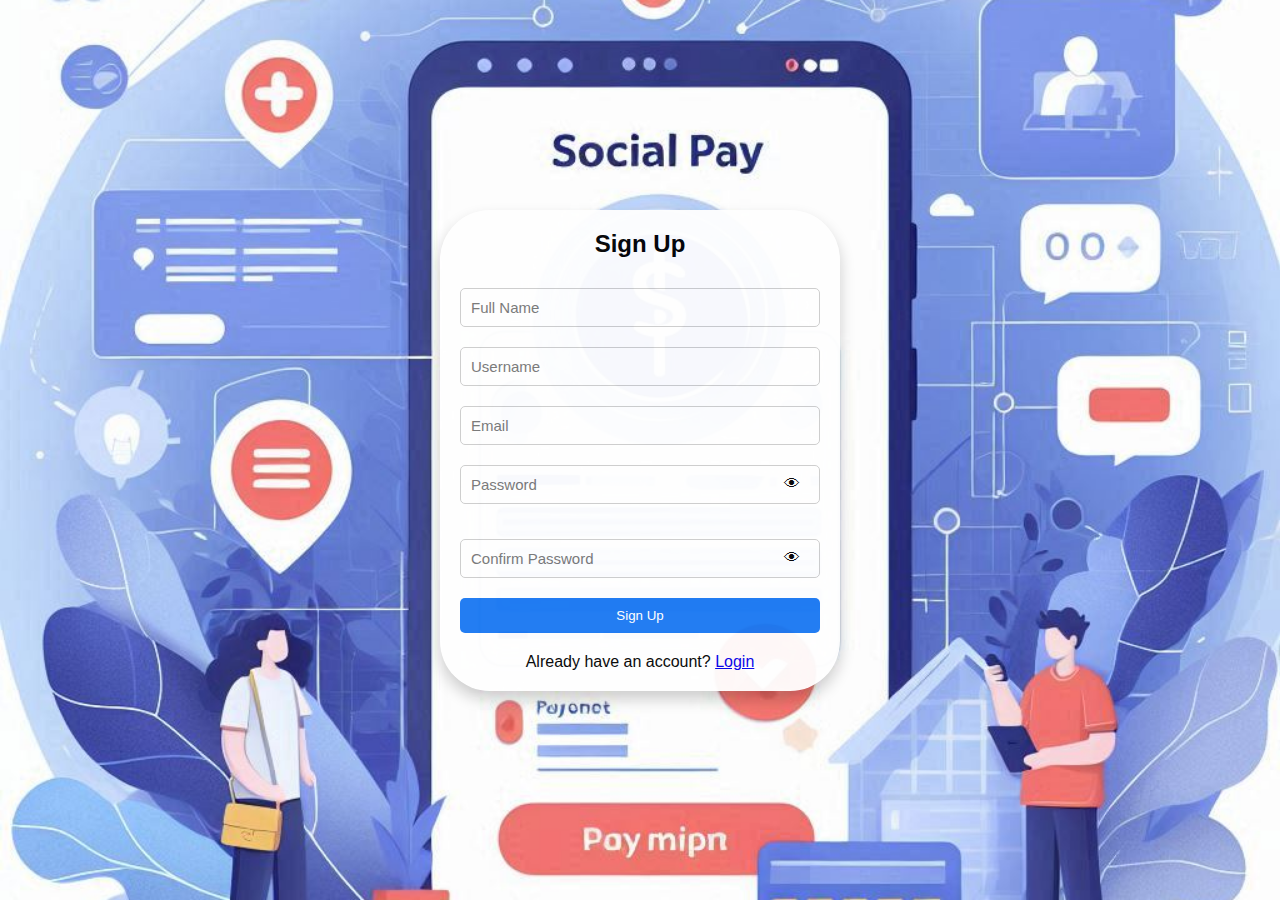
<file: pages/signup.html>
<!DOCTYPE html>
<html lang="en">
<head>
    <meta charset="UTF-8">
    <meta name="viewport" content="width=device-width, initial-scale=1.0">
    <title>Sign Up</title>
    <link rel="stylesheet" href="/styles/signup.css">
</head>
<body>
    <div class="container">
        <h2>Sign Up</h2>
        <form id="signupForm">
            <input type="text" id="fullname" placeholder="Full Name" required>
            
            <input type="text" id="username" placeholder="Username" required>
           
            <input type="email" id="email" placeholder="Email" required>
            
            <div class="password-wrapper">
                <input type="password" id="password" placeholder="Password" required>
                <span id="togglePassword" class="eye-icon">&#128065;</span>
            </div>
            <div id="passwordStrength"></div>
            <div class="password-wrapper">
                <input type="password" id="confirmPassword" placeholder="Confirm Password" required>
                <span id="toggleConfirmPassword" class="eye-icon">&#128065;</span>
            </div>
            
            <button type="submit" class="green-button">Sign Up</button>
        </form>
        <p>Already have an account? <a href="/pages/login.html">Login</a></p>
    </div>
    <script src="/scripts/signup.js"></script>
</body>
</html>
</file>
<file: styles/signup.css>
/* General Reset */
* {
  margin: 0;
  padding: 0;
  box-sizing: border-box;
  font-family: Arial, sans-serif;
}

body {
  display: flex;
  justify-content: center;
  align-items: center;
  height: 100vh;
  background: url('/assets/images/landing-bg.png') no-repeat center center fixed;
  opacity: 0.95;
  background-size: cover;
  background-attachment: fixed;
}

.container {
  width: 70%;
  max-width: 400px;
  min-width: 300px;
  height: auto;
  background-color: #fff;
  border-radius: 50px;
  padding: 20px;
  box-shadow: 0px 8px 15px rgba(0, 0, 0, 0.2);
  text-align: center;
}

h2 {
  margin-bottom: 20px;
}

form {
  display: flex;
  flex-direction: column;;
}

label {
  margin-bottom: 5px;
  text-align: left;
}

.password-wrapper {
  position: relative;
}

input[type="text"],
input[type="email"],
input[type="password"] {
  width: 100%;
  padding: 10px;
  border: 1px solid #ccc;
  border-radius: 5px;
  padding-left: 10px; /* Space for the eye icon */
  margin-top: 10px;
  margin-bottom: 10px;
  font-weight: some;
  font-size: 15px;
}

.eye-icon {
  position: absolute;
  right: 10px;
  top: 50%;
  transform: translateY(-50%);
  cursor: pointer;
  transition: transform 0.2s ease;
  padding-right: 10px; /* Space for the eye icon */
}

.eye-icon.animated {
  transform: translateY(-50%) scale(1.2);
}

#passwordStrength {
  text-align: left;
  margin-bottom: 10px;
  height: 5px;
  border-radius: 5px;
}

.password-poor {
  background-color: red;
  width: 33%;
}

.password-normal {
  background-color: orange;
  width: 66%;
}

.password-strong {
  background-color: green;
  width: 100%;
}

button.green-button {
  padding: 10px;
  background-color: #1877f2;
  color: #fff;
  border: none;
  border-radius: 5px;
  cursor: pointer;
  transition: background-color 0.3s ease;
  margin-top: 10px;
  margin-bottom: 10px;
}

button.green-button:hover {
  background-color: #05077c;
}

p {
  margin-top: 10px;
}
</file>
